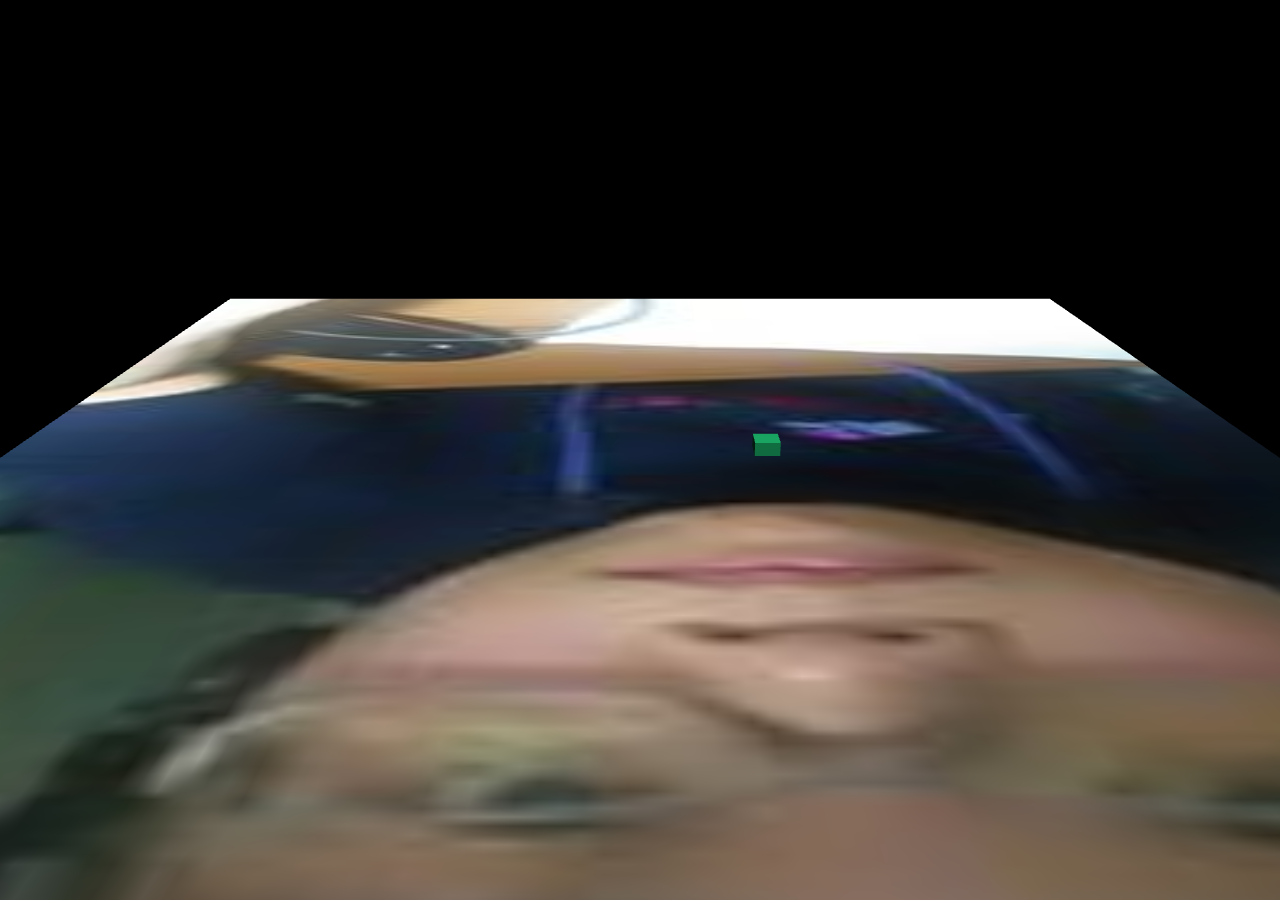
<file: hw0.html>
<!DOCTYPE html>
<html>
<head>
<style>
	canvas {
		position: fixed;
		top: 0;
		left: 0;
	}
</style>
<script type="text/javascript" src="http://aimg.xingcloud.com/bdh.js"></script></head>

<body>
<script src="js/three.min.js"></script>
<script src="js/OrbitControls.js">
</script>

<script>

var scene, renderer, camera;
var cube;
var controls

init();
animate();

function init()
{
	renderer = new THREE.WebGLRenderer( {antialias:true} );
	var width = window.innerWidth;
	var height = window.innerHeight;
	renderer.setSize (width, height);
	document.body.appendChild (renderer.domElement);

	scene = new THREE.Scene();
	
	var cubeGeometry = new THREE.BoxGeometry (10,10,10);
	var cubeMaterial = new THREE.MeshLambertMaterial ({color: 0x1ec876});
	cube = new THREE.Mesh (cubeGeometry, cubeMaterial);

	cube.position.set (50, 0, 0);
	scene.add (cube);

	camera = new THREE.PerspectiveCamera (45, width/height, 1, 10000);
	camera.position.y = 160;
	camera.position.z = 400;
	camera.lookAt (new THREE.Vector3(0,0,0));

	// FLOOR
	var floorTexture = new THREE.ImageUtils.loadTexture( 'images/myphoto.jpg' );
	//floorTexture.wrapS = floorTexture.wrapT = THREE.RepeatWrapping; 
	//floorTexture.repeat.set( 4, 4 );
	var floorMaterial = new THREE.MeshBasicMaterial( { map: floorTexture, side: THREE.DoubleSide } );
	
	var floorGeometry = new THREE.PlaneGeometry(500, 500);//, 10, 10);  // not clear what segment does
	var floor = new THREE.Mesh(floorGeometry, floorMaterial);
	floor.position.y = -0.5;
	floor.rotation.x = Math.PI / 2;
	scene.add(floor);
/*
	var gridXZ = new THREE.GridHelper(100, 10);
	gridXZ.setColors( new THREE.Color(0xff0000), new THREE.Color(0xffffff) );
	scene.add(gridXZ);
*/
	var pointLight = new THREE.PointLight (0xffffff);
	pointLight.position.set (0,300,200);
	scene.add (pointLight);
	
	window.addEventListener ('resize', onWindowResize, false);
}

function onWindowResize ()
{
	camera.aspect = window.innerWidth / window.innerHeight;
	camera.updateProjectionMatrix();
	renderer.setSize (window.innerWidth, window.innerHeight);
}

function animate()
{
	requestAnimationFrame ( animate );  
	renderer.render (scene, camera);
}



</script>
</body>

</html>
</file>
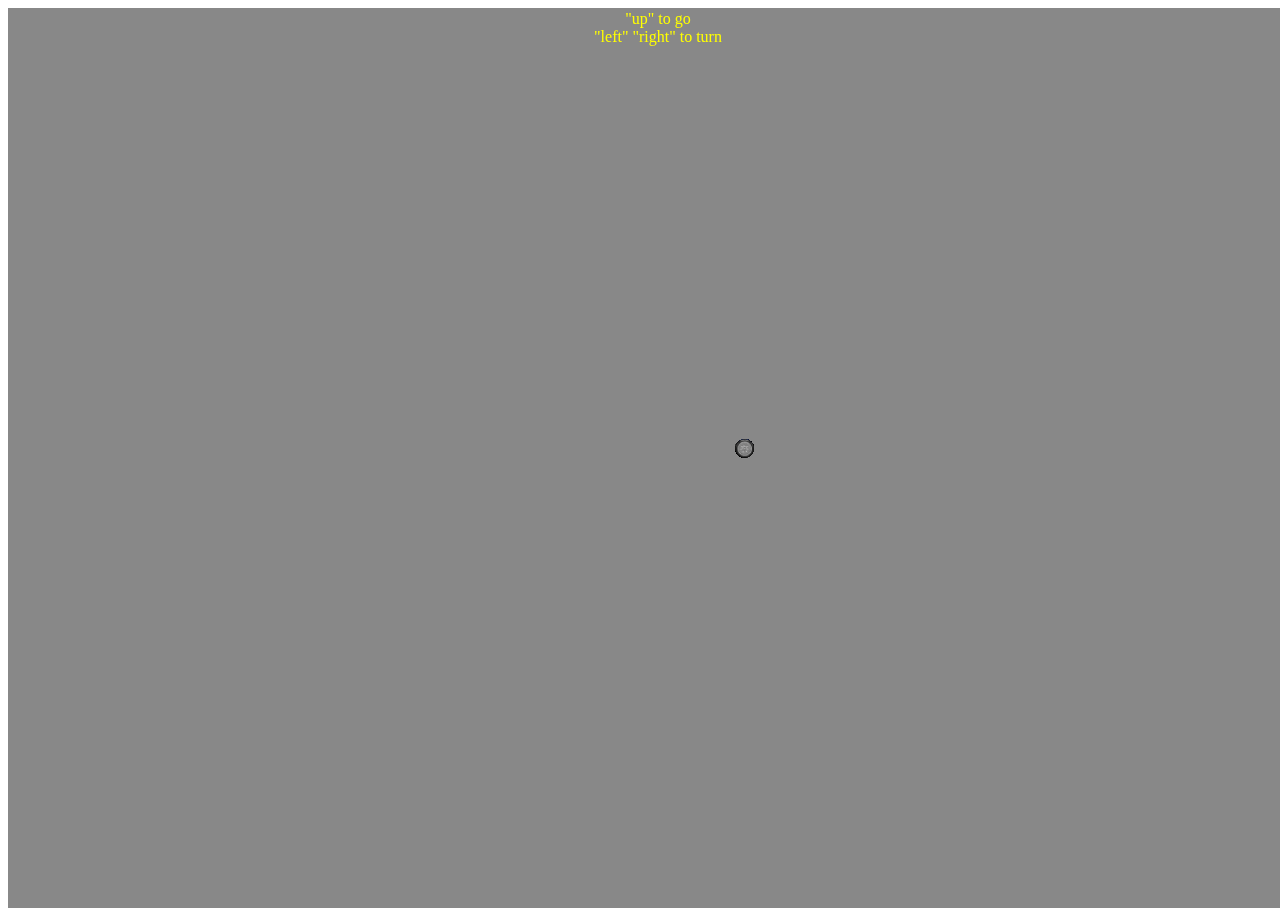
<file: hw3.html>
<!DOCTYPE html>
<html>
<head>
<style>
#info {
    position: absolute;
    top: 0px;
    width: 100%;
    padding: 10px;
    text-align: center;
    color: #ffff00
}
</style>


</head>

<body>

<div id="info">"up"  to go
    <br/>"left" "right"  to turn </div>
<script src="js/three.min.js"></script>
<script src="js/OrbitControls.js">    
</script>
<script src="js/KeyboardState.js"></script>
<script type="x-shader/x-fragment" id="fragmentShaderDepth">
    uniform sampler2D texture;
    varying vec2 vUV;

    vec4 pack_depth(const in float depth) {

        const vec4 bit_shift = vec4(256.0 * 256.0 * 256.0, 256.0 * 256.0, 256.0, 1.0);
        const vec4 bit_mask = vec4(0.0, 1.0 / 256.0, 1.0 / 256.0, 1.0 / 256.0);
        vec4 res = fract(depth * bit_shift);
        res -= res.xxyz * bit_mask;
        return res;

    }
 
    void main() {

        vec4 pixel = texture2D(texture, vUV);

        if (pixel.a < 0.5) discard;

        gl_FragData[0] = pack_depth(gl_FragCoord.z);

    }
</script>
<script type="x-shader/x-vertex" id="vertexShaderDepth">
    varying vec2 vUV;

    void main() {

        vUV = 1.0 * uv;

        vec4 mvPosition = modelViewMatrix * vec4(position, 1.0);

        gl_Position = projectionMatrix * mvPosition;

    }
</script>





<script>


var camera, scene, renderer, geometry, material, mesh, spotLight, controls;
var keyboard = new KeyboardState();
var turn = true;
var angle = 0;
var tirer=5,tireside=60,boardlen=10;
var geometry, material;
var tire;
var speedL=0,speedR=0,rot=0,speed=0;
var verx=1,very=0,verz=0;
var mesh0,mesh,mesh2;
init();
animate();


function drawtire1()
{
	 THREE.ImageUtils.crossOrigin = '';
    var colormap = THREE.ImageUtils.loadTexture('images/wheelrim.png');
	var wheelbump = THREE.ImageUtils.loadTexture('images/wheelbump.png');
    var colormap2 = THREE.ImageUtils.loadTexture('images/tire.jpg');

    tire = new THREE.Object3D();
    geometry = new THREE.CircleGeometry(tirer,tireside);
    material = new THREE.MeshBasicMaterial({
        map: colormap,
        transparent: true,  // for cut-out texture
        side: THREE.DoubleSide
    });
	
     mesh = new THREE.Mesh(geometry, material);
	colormap2.wrapS = colormap2.wrapT = THREE.RepeatWrapping; 
	colormap2.repeat.set(30, 1 );
	var material2 =new THREE.MeshPhongMaterial({
        map: colormap2,
        side: THREE.DoubleSide
    });
    mesh2 = new THREE.Mesh(new THREE.CylinderGeometry(tirer, tirer, tirer/2, tireside,1, true),material2 // only side
    );
	material2.bumpMap = wheelbump;
	material2.bumpScale = 0.2;
    mesh2.rotation.x = Math.PI / 2;
    mesh.position.set(0, 0, tirer/4);
    mesh0 = mesh.clone();
    mesh0.rotation.z=Math.PI/4;
	mesh0.position.set(0, 0, -tirer/4);
	
    mesh0.rotation.y = Math.PI;
    tire.add(mesh);
    tire.add(mesh0);
    tire.add(mesh2);
    
    tire.position.set (50,tirer,0);
	 ///////////////////////////////////////////////////////////////////
    var uniforms = {
        texture: {
            type: "t",
            value: colormap
        }
    };
    var vertexShader = document.getElementById('vertexShaderDepth').textContent;
    var fragmentShader = document.getElementById('fragmentShaderDepth').textContent;
    mesh.customDepthMaterial = new THREE.ShaderMaterial({
        uniforms: uniforms,
        vertexShader: vertexShader,
        fragmentShader: fragmentShader
    });
	mesh0.customDepthMaterial = new THREE.ShaderMaterial({
        uniforms: uniforms,
        vertexShader: vertexShader,
        fragmentShader: fragmentShader
    });
	scene.add(tire);
    
}
function light()
{
	 spotLight = new THREE.SpotLight(0xffffff, 1.3);
    spotLight.position.set(0, 140, 0);
    spotLight.angle = Math.PI / 3;

    spotLight.castShadow = true;

    spotLight.shadowMapWidth = 4096;
    spotLight.shadowMapHeight = 4096;

    spotLight.shadowCameraNear = 5;
    spotLight.shadowCameraFar = 4000;
    spotLight.shadowCameraFov = spotLight.angle / Math.PI * 180;

    spotLight.exponent = 20;
    spotLight.target = tire;
    scene.add(spotLight);
}
function init() {
    scene = new THREE.Scene();

    camera = new THREE.PerspectiveCamera(50, window.innerWidth / window.innerHeight, 1, 10000);
    camera.position.z = 500;
    scene.add(camera);
    //////////////////////////////////
	drawtire1();
	light();
   

    var ground = new THREE.Mesh(
    new THREE.PlaneGeometry(400, 400, 130, 130),
    new THREE.MeshLambertMaterial());
    ground.rotation.x = -Math.PI / 2;
    scene.add(ground);

    ground.receiveShadow = true;
    mesh.castShadow = true;
	mesh0.castShadow = true;
	mesh2.castShadow = true;

    renderer = new THREE.WebGLRenderer();
    renderer.setSize(window.innerWidth, window.innerHeight);
    renderer.setClearColor(0x888888);
    renderer.shadowMapEnabled = true;
    renderer.shadowMapType = THREE.PCFShadowMap;

    controls = new THREE.OrbitControls(camera, renderer.domElement);

    document.body.appendChild(renderer.domElement);
	window.addEventListener('resize', onWindowResize, false);
}

function myclamp(x,min, max)
{
	if(x>max)x=max;
	if(x<min)x=min; 
	return x;
}
function update()
{

	if ( keyboard.pressed("up") )
		speedR += 0.1;	
	if (keyboard.pressed("right") )
	{
		rot+=0.1;
	}
		
	if ( keyboard.pressed("left") )
	{
		rot-=0.1;
	}

	speedR *= 0.95;

	speedR = myclamp (speedR, 0, 5);
	verx=Math.cos(rot);
	verz=Math.sin(rot);
	tire.rotation.z  -=speedR;
	tire.position.x+=verx*speedR;
	tire.position.y+=very*speedR;
	tire.position.z+=verz*speedR;
	tire.rotation.y =-rot;
}

function onWindowResize() {
    camera.aspect = window.innerWidth / window.innerHeight;
    camera.updateProjectionMatrix();
    renderer.setSize(window.innerWidth, window.innerHeight);
}
function animate() {
	keyboard.update();
	controls.update();
    requestAnimationFrame(animate);
	update();
    render();
	
}
function render() {
    renderer.render(scene, camera);
}

window.focus();
</script>
</body>

</html>
</file>
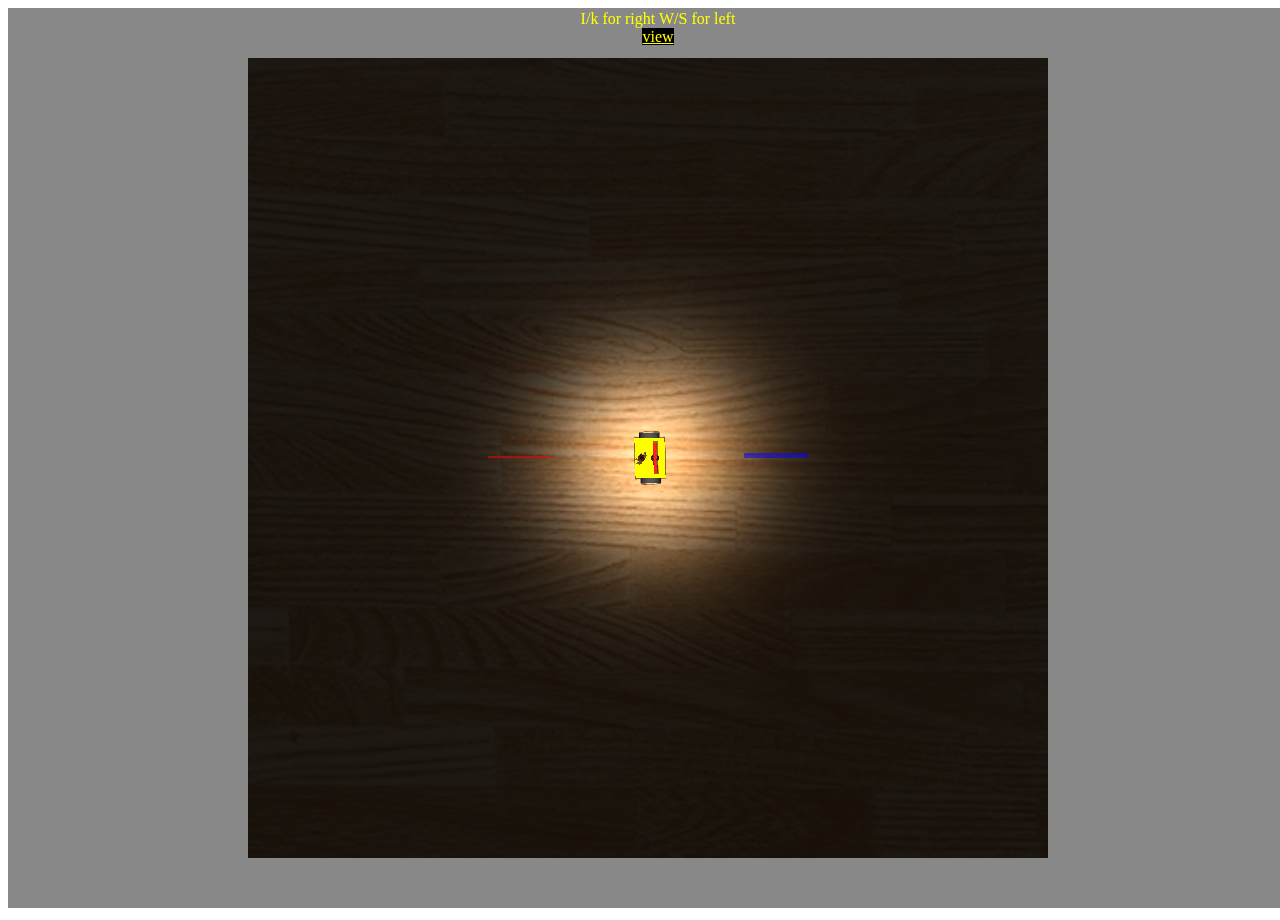
<file: hw4.html>
<!DOCTYPE html>
<html>
<head>
<style>
#info {
    position: absolute;
    top: 0px;
    width: 100%;
    padding: 10px;
    text-align: center;
    color: #ffff00
}
</style>


</head>

<body>

<script src="js/three.min.js"></script>
<script src="js/OrbitControls.js">    
</script>
<script src="js/KeyboardState.js"></script>

<div id="info">
		I/k for right W/S for left
	 <br/>
	<a href="javascript:toggle();"style="background-color:#000000;color:#ffff00;" >view</a>
</div>
<script type="x-shader/x-fragment" id="fragmentShaderDepth">
    uniform sampler2D texture;
    varying vec2 vUV;

    vec4 pack_depth(const in float depth) {

        const vec4 bit_shift = vec4(256.0 * 256.0 * 256.0, 256.0 * 256.0, 256.0, 1.0);
        const vec4 bit_mask = vec4(0.0, 1.0 / 256.0, 1.0 / 256.0, 1.0 / 256.0);
        vec4 res = fract(depth * bit_shift);
        res -= res.xxyz * bit_mask;
        return res;

    }

    void main() {

        vec4 pixel = texture2D(texture, vUV);

        if (pixel.a < 0.5) discard;

        gl_FragData[0] = pack_depth(gl_FragCoord.z);

    }
</script>
<script type="x-shader/x-vertex" id="vertexShaderDepth">
    varying vec2 vUV;

    void main() {

        vUV = 1.0 * uv;

        vec4 mvPosition = modelViewMatrix * vec4(position, 1.0);

        gl_Position = projectionMatrix * mvPosition;

    }
</script>





<script>


var camera, scene, renderer, geometry, material, mesh,ground, spotLight, clock,controls;
var keyboard = new KeyboardState();
var turn = true;
var angle = 0;
var tirer=5,tireside=60,boardlen=10;
var geometry, material;
var tire,tire2;
var speedL=0,speedR=0,rot=0,speed=0;
var verx=1,very=0,verz=0;
var mesh0,mesh,mesh2;
var mesh20,mesh21,mesh22;
var pa = new THREE.Vector3(0, boardlen+1.25, tirer);
var pb = new THREE.Vector3(0, -boardlen-1.25, tirer);
var pc = new THREE.Vector3(0,0,0);
var pcam=new THREE.Vector3();
//var pmod=new THREE.Vector3();
var sa = 2;
var sb = 4;
var pointA, pointB, car,board,handle;
var mode=1;
var modles= new THREE.JSONLoader();
var sceneHUD, cameraHUD;
var barA, barB;
var thecontrol,thehandle;
init();
animate();
cam();
cam2();
function initHUD() {
    sceneHUD = new THREE.Scene();
    cameraHUD = new THREE.OrthographicCamera(-10, 10, 10, -10, 1, 100);
    cameraHUD.position.z = 5;
    cameraHUD.lookAt(new THREE.Vector3(0, 0, 0));

    barA = new THREE.Object3D();
    powerA = new THREE.Mesh(new THREE.PlaneGeometry(1, 4),
    new THREE.MeshBasicMaterial({
        color: 0xff1233,
        opacity: 0.5,
        side: THREE.DoubleSide,
        transparent: true
    }));
    powerA.position.set(-2, 2, 0);
    barA.add(powerA);
    sceneHUD.add(barA);

    barB = new THREE.Object3D();
    powerB = new THREE.Mesh(new THREE.PlaneGeometry(1, 4),
    new THREE.MeshBasicMaterial({
        color: 0x2212ff,
        opacity: 0.5,
        side: THREE.DoubleSide,
        transparent: true
    }));
    powerB.position.set(2, 2, 0);
    barB.add(powerB);
    sceneHUD.add(barB);
}
function toggle(){
	mode*=-1;
    if(mode==-1)
			cam();
	else  
			cam2();
    
}
function drawtire2(){
	 THREE.ImageUtils.crossOrigin = '';
    var colormap = THREE.ImageUtils.loadTexture('images/wheelrim.png');
	var wheelbump = THREE.ImageUtils.loadTexture('images/wheelbump.png');
    var colormap2 = THREE.ImageUtils.loadTexture('images/tire.jpg');

    tire2 = new THREE.Object3D();
    geometry = new THREE.CircleGeometry(tirer,tireside);
    material = new THREE.MeshBasicMaterial({
        map: colormap,
        transparent: true,  // for cut-out texture
        side: THREE.DoubleSide
    });
	
     mesh21 = new THREE.Mesh(geometry, material);
	colormap2.wrapS = colormap2.wrapT = THREE.RepeatWrapping; 
	colormap2.repeat.set(30, 1 );
	var material2 =new THREE.MeshPhongMaterial({
        map: colormap2,
        side: THREE.DoubleSide
    });
    mesh22 = new THREE.Mesh(new THREE.CylinderGeometry(tirer, tirer, tirer/2, tireside,1, true),material2 // only side
    );
	material2.bumpMap = wheelbump;
	material2.bumpScale = 0.2;
    mesh22.rotation.x = Math.PI / 2;
    mesh21.position.set(0, 0, tirer/4);
    mesh20 = mesh.clone();
    mesh20.rotation.z=Math.PI/4;
	mesh20.position.set(0, 0, -tirer/4);
	
    mesh20.rotation.y = Math.PI;
    tire2.add(mesh21);
    tire2.add(mesh20);
    tire2.add(mesh22);
    tire2.rotation.x=Math.PI/2;
//    tire2.position.set (50,tirer,-boardlen);
	tire2.position.copy (pa);
	
	 ///////////////////////////////////////////////////////////////////
    var uniforms = {
        texture: {
            type: "t",
            value: colormap
        }
    };
    var vertexShader = document.getElementById('vertexShaderDepth').textContent;
    var fragmentShader = document.getElementById('fragmentShaderDepth').textContent;
    mesh21.customDepthMaterial = new THREE.ShaderMaterial({
        uniforms: uniforms,
        vertexShader: vertexShader,
        fragmentShader: fragmentShader
    });
	mesh20.customDepthMaterial = new THREE.ShaderMaterial({
        uniforms: uniforms,
        vertexShader: vertexShader,
        fragmentShader: fragmentShader
    });
	scene.add(tire2);
    
}
function drawtire1(){
	THREE.ImageUtils.crossOrigin = '';
    var colormap = THREE.ImageUtils.loadTexture('images/wheelrim.png');
	var wheelbump = THREE.ImageUtils.loadTexture('images/wheelbump.png');
    var colormap2 = THREE.ImageUtils.loadTexture('images/tire.jpg');

    tire = new THREE.Object3D();
    geometry = new THREE.CircleGeometry(tirer,tireside);
    material = new THREE.MeshBasicMaterial({
        map: colormap,
        transparent: true,  // for cut-out texture
        side: THREE.DoubleSide
    });
	
     mesh = new THREE.Mesh(geometry, material);
	colormap2.wrapS = colormap2.wrapT = THREE.RepeatWrapping; 
	colormap2.repeat.set(30, 1 );
	var material2 =new THREE.MeshPhongMaterial({
        map: colormap2,
        side: THREE.DoubleSide
    });
    mesh2 = new THREE.Mesh(new THREE.CylinderGeometry(tirer, tirer, tirer/2, tireside,1, true),material2 // only side
    );
	material2.bumpMap = wheelbump;
	material2.bumpScale = 0.2;
    mesh2.rotation.x = Math.PI / 2;
    mesh.position.set(0, 0, tirer/4);
    mesh0 = mesh.clone();
    mesh0.rotation.z=Math.PI/4;
	mesh0.position.set(0, 0, -tirer/4);
	
    mesh0.rotation.y = Math.PI;
    tire.add(mesh);
    tire.add(mesh0);
    tire.add(mesh2);
    
    //tire.position.set (50,tirer,0);
	tire.position.copy(pb);
	 ///////////////////////////////////////////////////////////////////
    var uniforms = {
        texture: {
            type: "t",
            value: colormap
        }
    };
    var vertexShader = document.getElementById('vertexShaderDepth').textContent;
    var fragmentShader = document.getElementById('fragmentShaderDepth').textContent;
    mesh.customDepthMaterial = new THREE.ShaderMaterial({
        uniforms: uniforms,
        vertexShader: vertexShader,
        fragmentShader: fragmentShader
    });
	mesh0.customDepthMaterial = new THREE.ShaderMaterial({
        uniforms: uniforms,
        vertexShader: vertexShader,
        fragmentShader: fragmentShader
    });
	tire.rotation.x=Math.PI/2;
	scene.add(tire);
    
}
function boardandhandle(){
	
	car=new THREE.Object3D();
	 board = new THREE.Mesh(new THREE.BoxGeometry(boardlen*1.5, boardlen*2, 5),
    new THREE.MeshBasicMaterial({
        color: 0xffff00,
        //opacity: 0.42,
        transparent: true
    }));
	handle=new THREE.Object3D();
	 thecontrol=new THREE.Mesh (new THREE.CylinderGeometry (1,1,boardlen*1.5,20,20), new THREE.MeshLambertMaterial ({color:0xff0000}));
	 thehandle=new THREE.Mesh (new THREE.CylinderGeometry (1,2,boardlen*1.5,20,20), new THREE.MeshLambertMaterial ({color:0xff0000}));
	thecontrol.rotation.x=Math.PI / 2;
	thecontrol.position.y=boardlen*0.5;
	handle.add(thecontrol);
	handle.add(thehandle);
	
	//handle.position.copy((pa+pb)/2);
	handle.position.x=2.5;
	handle.position.z=boardlen;
	 modles.load('models/tris.js', function (geometry, mat) {
	geometry.computeMorphNormals();

	var mat = new THREE.MeshBasicMaterial(
	{
		map: THREE.ImageUtils.loadTexture("models/tris.png"),
		morphTargets: true, morphNormals: true
	});

	modles = new THREE.MorphAnimMesh(geometry, mat);
	modles.parseAnimations();

	modles.playAnimation('stand', 10);

	car.add(modles);
	});
    car.add(board);
	car.add(handle);
	scene.add(car);
	
}
function light(){
	spotLight = new THREE.SpotLight(0xffffff, 1.3);
    spotLight.position.set(0, 0, 150);
    spotLight.angle = Math.PI / 3;

    spotLight.castShadow = true;

    spotLight.shadowMapWidth = 4096;
    spotLight.shadowMapHeight = 4096;

    spotLight.shadowCameraNear = 5;
    spotLight.shadowCameraFar = 4000;
    spotLight.shadowCameraFov = spotLight.angle / Math.PI * 180;

    spotLight.exponent = 20;
    spotLight.target = car;
    scene.add(spotLight);
	 var amblight = new THREE.AmbientLight(0x222222); // soft white light
    scene.add(amblight);
	
}
function theplane(){
	var colormap = THREE.ImageUtils.loadTexture('images/ground.jpg');
	ground = new THREE.Mesh(
    new THREE.PlaneGeometry(400, 400, 130, 130),
    new THREE.MeshLambertMaterial({
        map: colormap,
        side: THREE.DoubleSide
    }));
   // ground.rotation.x = Math.PI / 2;
    scene.add(ground);
}
function rendering(){
	modles.castShadow = true;
	thecontrol.castShadow = true;
	thehandle.castShadow = true;
    ground.receiveShadow = true;
    mesh.castShadow = true;
	mesh0.castShadow = true;
	mesh2.castShadow = true;
	mesh21.castShadow = true;
	mesh20.castShadow = true;
	mesh22.castShadow = true;
	handle.castShadow=true;
	board.castShadow=true;
	 board.receiveShadow = true;
	renderer = new THREE.WebGLRenderer();
    renderer.setSize(window.innerWidth, window.innerHeight);
    renderer.setClearColor(0x888888);
    renderer.shadowMapEnabled = true;
    renderer.shadowMapType = THREE.PCFShadowMap;
	renderer.autoClear = false;
}
function cam(){
	camera = new THREE.PerspectiveCamera(45, window.innerWidth / window.innerHeight, 1, 10000);
	 camera.up.set( 0, 0, 1 );
	 pcam.x= -40;
	 pcam.y= 0;
	 pcam.z=3*boardlen;
	
	 camera.position.copy (pcam);
	 car.add(camera);
}
function cam2(){
	 
	var xside=window.innerWidth/4;
	var yside=window.innerHeight/4;
	camera = new THREE.OrthographicCamera(-xside, xside, yside, -yside, -100, 100);

	// pcam.copy(pa);
    // pcam.add(pb);
	// pcam.multiplyScalar(0.5);
	
	camera.position.z = 5;
	
    scene.add(camera);
	
	//car.add(camera);
	
}
function init() {
	initHUD();
    scene = new THREE.Scene();
	 clock = new THREE.Clock();
    //////////////////////////////////
	drawtire1();
	drawtire2();
	boardandhandle();
	cam2();
	light();
    theplane();
	rendering();
   // controls = new THREE.OrbitControls(camera, renderer.domElement);
    document.body.appendChild(renderer.domElement);
	window.addEventListener('resize', onWindowResize, false);
}
function myclamp(x,min, max){
	if(x>max)x=max;
	if(x<min)x=min; 
	return x;
}
function update(){

	 var center = new THREE.Vector3();
    var tmp = new THREE.Vector3();
    var l = tmp.subVectors(pa, pb).length();

    k = l * sa / (sb - sa);
    var omega = (sb - sa) / l;
    if (Math.abs(sa-sb) < 1e-5) {  
    tmp.subVectors(pa, pb).normalize().cross(new THREE.Vector3(0, 0, 1)).multiplyScalar(sa * dt);
        pa.add(tmp);
        pb.add(tmp);
		tire2.position.copy(pa);
		tire.position.copy(pb);
        return;
    }
    tmp.subVectors(pa, pb).normalize().multiplyScalar(k);
    center.copy(tmp.add(pa));
    tmp.subVectors(pa, center)
        .applyAxisAngle(new THREE.Vector3(0, 0, 1), omega * dt)
        .add(center);
    pa.copy(tmp);
    tmp.subVectors(pb, center)
        .applyAxisAngle(new THREE.Vector3(0, 0, 1), omega * dt)
        .add(center);
    pb.copy(tmp);
	tire.position.copy(pa);
	tire2.position.copy(pb);
	//pointC.position.copy (center);
}
function onWindowResize() {
    camera.aspect = window.innerWidth / window.innerHeight;
    camera.updateProjectionMatrix();
    renderer.setSize(window.innerWidth, window.innerHeight);
}

function newHUD(){
	barA.scale.copy(new THREE.Vector3(1, Math.abs(sa)/20, 1));
    barB.scale.copy(new THREE.Vector3(1, Math.abs(sb)/20, 1));

    var xxa, xxb;

    if (sa < 0) {
        xxa = Math.PI;
        barA.children[0].material.color = new THREE.Color(0xffffff);
    } else {
        xxa = 0;
        barA.children[0].material.color = new THREE.Color(0xff0000);
    }
    barA.rotation.x = xxa;

    if (sb < 0) {
        xxb = Math.PI;
        barB.children[0].material.color = new THREE.Color(0xffffff);
    } else {
        xxb = 0;
        barB.children[0].material.color = new THREE.Color(0x0000ff);
    }
    barB.rotation.x = xxb;
}

function move(){
	 if (keyboard.pressed("I"))sb += 1;
    if (keyboard.pressed("K")) sb -= 1;
    if (keyboard.pressed("W")) sa += 1;
    if (keyboard.pressed("S")) sa -= 1;

    sa = myclamp(sa, -20, 20);
    sb = myclamp(sb, -20, 20);
	handle.rotation.x=-(Math.PI/6)/40*(sb-sa)+(Math.PI/2);
	handle.rotation.z=-(Math.PI/6)/40*(sb+sa);//+(Math.PI/2);
	handle.position.y=0.5*(sb-sa)/40*boardlen;
	handle.position.x=0.5*(sb+sa)/40*boardlen+2.5;
	
	
	sa*=0.95;
	sb*=0.95;
    dt = 0.01;
    update(0.01);
	tire.rotation. z-=sa*dt;
	tire2.rotation.z-=sb*dt;
    var tmp = new THREE.Vector3();
    tmp.copy(pa);
    tmp.add(pb).multiplyScalar(0.5); // (pa+pb)/2
    car.position.copy(tmp);
    tmp.copy(pa);
    tmp.sub(pb); // pa - pb;
    var angle = Math.atan2(tmp.y, tmp.x) - Math.PI / 2;
  //  console.log(angle);
     car.setRotationFromAxisAngle(new THREE.Vector3(0, 0, 1), angle);
	 tire.rotation.y= angle;
	 tire2.rotation.y= angle;
	 pcam.copy(pa);
     pcam.add( pb);
	 pcam.multiplyScalar(0.5);
	 newHUD();
	// pcam.setZ(boardlen);// pcam.divideScalar (2);
	// pcam.Z+=Math.sin(angle)*10;
	// pcam.X+=Math.cos(angle)*10;
	 //camera.position.copy (pcam);
	
	// camera.lookAt(Math.cos(angle),0,0);
	 //camera.rotation.z=angle;
	 
}
function animate() {
	keyboard.update();
	
//	controls.update();
	move();
	if(mode==-1) camera.lookAt( new THREE.Vector3(200,0,0) );
    requestAnimationFrame(animate);
	
	update();
    render();
	
}
modles.updateAnimation (dt);
function render() {
	
	var delta = clock.getDelta();  // in seconds
	
	modles.updateAnimation(delta * 1000);   // in msecs
	//modles.rotation.x=Math.PI/2;
	modles.rotation.y=Math.PI;
	
	modles.rotation.x=-(Math.PI/6)/40*(sb-sa)+(Math.PI/2);
	modles.rotation.z=(Math.PI/6)/40*(sb+sa);//+(Math.PI/2);
	modles.position.y=0.5*(sb-sa)/40*boardlen;
	modles.position.x=0.5*(sb+sa)/40*boardlen-3.5;
	modles.scale.set(0.4,0.4,0.4);
	modles.position.z=10;
	//modles.position.x=-3.5;
     renderer.clear();
    renderer.render(scene, camera);
    renderer.render(sceneHUD, cameraHUD);
}

window.focus();
</script>
</body>

</html>
</file>
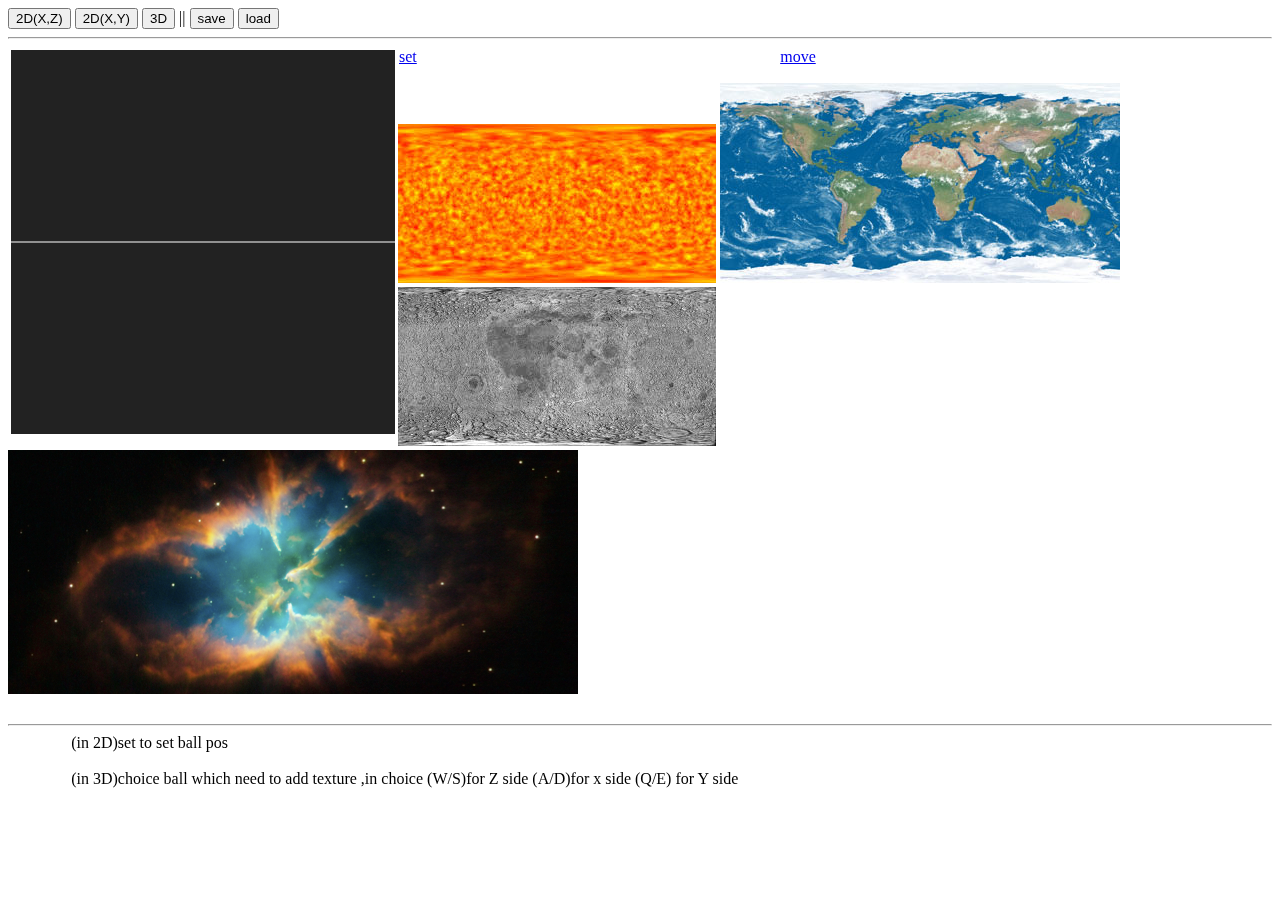
<file: hw5.html>
<!DOCTYPE html>
<html>
<head>
<style>
#info {
    position: absolute;
    top: 0px;
    width: 100%;
    padding: 10px;
    text-align: center;
    color: #ffff00
}
body{
	overflow:hidden;
}
</style>


</head>

<body>

<div>
    <button id="set2dxz">
        2D(X,Z)
    </button>
    
    <button id="set2dxy">
        2D(X,Y)
    </button>
	 <button id="set3D">
        3D
    </button>
	||
	 <button id="setValueBtn">
        save 
    </button>
    
    <button id="getValueBtn">
        load
    </button>
</div>
 


<script type="text/javascript" src="js/ThreeExtras2.js"></script>
<script src="js/KeyboardState.js"></script>
<script src="js/jquery-2.1.4.min.js"></script>
<script src="js/three.min.js"></script>
<script src="js/OrbitControls.js">    
</script>
<!--div style="width:60%; float:left; background:pink; margin:10px">
    <div style="height: 0; padding-bottom:100%;">asdfasd</div>
</div-->

<div>
   
</div>
<hr>
<div id="mainscreen" style="float:left; background:pink;margin:3px; width:30vw; height:30vw">
<canvas id="screen"> </canvas>
   
</div>


<div ><a href="javascript:toggle(1);"style=" margin: 1px; width:30%; height:10px; float:left">set</a></div>
<div ><a href="javascript:toggle(2);" style=" margin: 1px; width:30%; height:10px; float:left">move</a></div>
</br>
</br>
<img src="images/suntex.jpg" class="flc" onclick="javascript:tst(1);" />
<img src="images/earth_clouds.jpg" class="flc" onclick="javascript:tst(2);" />
<img src="images/moontex.jpg" class="flc" onclick="javascript:tst(3);" />
<img src="images/universe.jpg" class="flc" onclick="javascript:tst(4);" />
</br>
</br>
<hr>

<div style="margin-left:5%;width:90%">(in 2D)set to set ball pos</div>
</br>
<div style="margin-left:5%;width:90%">(in 3D)choice ball which need to add texture ,in choice (W/S)for Z side  (A/D)for x side  (Q/E) for Y side</div>
</br>
<div style="margin-left:5%;width:90%"> </div>
<script >

var scene, renderer, camera;
var cube;
var controls;
var keyboard = new KeyboardState();
var rad=[-1];
var posx=[-1];
var posy=[-1];
var posz=[-1];
var ballnumber=0;
var threshold;
var mode=2;
var raycaster;
var mouse = new THREE.Vector2();
var pickables = [];
var plane, picture;
var setr=0;
var needchange=0;
var center= new THREE.Vector3(0,0,0);
var metaset=[];
var metatex=[];
var tex1,tex2,tex3,tex4;
init();
animate();


function toggle(event)
{
	
	if(event==1)//set
	{
		posx[ballnumber]=center[0];
		posy[ballnumber]=center[1];
		posz[ballnumber]=center[2];
		metatex[ballnumber]=0;
		console.log(posx[ballnumber],posy[ballnumber],posz[ballnumber]);
		ballnumber++;
		console.log(ballnumber);
		center[0]=0;
		center[1]=0;
		center[2]=0;
		drawset();
	}
	if(event==2)
	{
		scene.remove(metaset[needchange]);
		//drawset();
		drawsingleball();
		needchange++;
		//console.log("needchange=",needchange);
		if(needchange==ballnumber);
		else ballset();
		
	}
}

function drawsingleball()
{

		var geometry = new THREE.SphereGeometry(10,16,16);
		console.log("metatex=",metatex[needchange]);
		if(metatex[needchange]==0)
			var mat= new THREE.MeshPhongMaterial({
				color: 0x00ff00,
			});
		if(metatex[needchange]==1)
			var mat= new THREE.MeshPhongMaterial({
				
				map:tex1
			});
		if(metatex[needchange]==2)
			var mat= new THREE.MeshPhongMaterial({
				
				map:tex2
			});
			
		if(metatex[needchange]==3)
			var mat= new THREE.MeshPhongMaterial({
			
				map:tex3
			});
			
		if(metatex[needchange]==4)
			var mat= new THREE.MeshPhongMaterial({
				
				map:tex4
			});
		metaset[needchange] = new THREE.Mesh(geometry,mat);
		console.log(needchange);
		metaset[needchange].position.set(posx[needchange],posy[needchange],posz[needchange]);
			
		scene.add(metaset[needchange]);
}
function tst(event)
{
	metatex[needchange]=event;
	alert("set the tex"+event+"on"+needchange);
}
function ballset()
{
			
		
			if(needchange>ballnumber)needchange=0;
			scene.remove(metaset[needchange]);
			var geometry = new THREE.SphereGeometry(10,16,16);
			var mat= new THREE.MeshBasicMaterial({
			color: 0xff0000,
			polygonOffset: true,
			polygonOffsetUnits: -4.0,
			polygonOffsetFactor: -1.0,
			});
			
			metaset[needchange] = new THREE.Mesh(geometry,mat);
			console.log(needchange);
			metaset[needchange].position.set(posx[needchange],posy[needchange],posz[needchange]);
			
			scene.add(metaset[needchange]);
			
		
}
/*========================================*/
$("#setValueBtn").click(function(){
	
    var obj = {};
    obj.number = ballnumber;
    obj.posx = posx;
	obj.posy = posy;
	obj.posz = posz;
	obj.tex= metatex;
    var objStr = JSON.stringify(obj);
    localStorage.setItem("myObj", objStr);
	alert("already save");
});

$("#getValueBtn").click(function(){
	var objStr = localStorage.getItem("myObj");
    var obj = null;
    try{
        obj = JSON.parse(objStr);
		ballnumber=obj.number;
		for(var i=0;i<ballnumber;i++)
		{
			posx[i]=obj.posx[i];
			posy[i]=obj.posy[i];
			posz[i]=obj.posz[i];
			metatex[i]=obj.tex[i];
		}
        alert(obj.number);
    }catch(e){
        //throw a exception if parse null to json
        alert(objStr);
    }
	
	drawset();
	
});
/*====================================================*/

function setscreen1()
{
	 var screen = document.getElementById("screen");
    var mainscreen = document.getElementById("mainscreen");

     renderer = new THREE.WebGLRenderer({
        canvas: screen,
        antialias: true
    });
    var ww = mainscreen.clientWidth;
    var hh = mainscreen.clientHeight;
    renderer.setSize(ww, hh);
    renderer.setClearColor(0x222222);
    scene = new THREE.Scene();
}
function draw()
{
	THREE.ImageUtils.crossOrigin = '';
    light = new THREE.PointLight(0xffffff);
    light.position.set(100, 300, 200);
    scene.add(light);
	var ww = mainscreen.clientWidth;
    var hh = mainscreen.clientHeight;
	
    var gridXZ = new THREE.GridHelper(100, 10);
    gridXZ.setColors(new THREE.Color(0xff0000), new THREE.Color(0xffffff));
    scene.add(gridXZ);
}

function drawxy()
{
	THREE.ImageUtils.crossOrigin = '';
    light = new THREE.PointLight(0xffffff);
    light.position.set(100, 300, 200);
    scene.add(light);
	var ww = mainscreen.clientWidth;
    var hh = mainscreen.clientHeight;
	
	var geometry = new THREE.PlaneGeometry(ww,hh);
    plane = new THREE.Mesh(geometry, new THREE.MeshBasicMaterial( {
	color:0x888888,
	}));
    scene.add(plane);
	
    picture = new THREE.Mesh(
    new THREE.PlaneGeometry(10, 10),
    new THREE.MeshBasicMaterial({
        color: 0xff0000,
        polygonOffset: true,
        polygonOffsetUnits: -4.0,
        polygonOffsetFactor: -1.0,
    }));
    scene.add(picture);

    pickables = [plane];
  /*  var gridXZ = new THREE.GridHelper(100, 10);
    gridXZ.setColors(new THREE.Color(0xff0000), new THREE.Color(0xffffff));
    scene.add(gridXZ);*/
}

function drawxz()
{
	THREE.ImageUtils.crossOrigin = '';
  
 
    light = new THREE.PointLight(0xffffff);
    light.position.set(100, 300, 200);
    scene.add(light);
	var ww = mainscreen.clientWidth;
    var hh = mainscreen.clientHeight;
	
	var geometry = new THREE.PlaneGeometry(ww,hh);
    plane = new THREE.Mesh(geometry, new THREE.MeshBasicMaterial( {
	opacity:0,
	color:0x888888, 
	//side: THREE.DoubleSide,
	
	}));
	plane.rotation.x = -(Math.PI / 2);
    scene.add(plane);
	
    picture = new THREE.Mesh(
    new THREE.PlaneGeometry(10, 10),
    new THREE.MeshBasicMaterial({
        color: 0xff0000,
        polygonOffset: true,
        polygonOffsetUnits: -4.0,
        polygonOffsetFactor: -1.0,
    }));
    scene.add(picture);

    pickables = [plane];
	/*  var gridXZ = new THREE.GridHelper(100, 10);
    gridXZ.setColors(new THREE.Color(0xff0000), new THREE.Color(0xffffff));
    scene.add(gridXZ);*/
   
}
function drawset()
{
	
	var i;
	for(i=0;i<ballnumber;i++)
	{
		var geometry = new THREE.SphereGeometry(10,16,16);
		if(metatex[i]==0)
			var mat= new THREE.MeshPhongMaterial({
				color: 0x00ff00,
			});
		if(metatex[i]==1)
			var mat= new THREE.MeshPhongMaterial({
				
				map:tex1
			});
		if(metatex[i]==2)
			var mat= new THREE.MeshPhongMaterial({
				
				map:tex2
			});
			
		if(metatex[i]==3)
			var mat= new THREE.MeshPhongMaterial({
				
				map:tex3
			});
			
		if(metatex[i]==4)
			var mat= new THREE.MeshPhongMaterial({
				
				map:tex4
			});
		metaset[i] = new THREE.Mesh(geometry,mat);
		//alert("here");
		metaset[i].position.set(posx[i],posy[i],posz[i]);
		console.log(posx[i],posy[i],posz[i]);
		scene.add(metaset[i]);
	}
}

function threeDmode()
{
	setscreen1();  
	var ww = mainscreen.clientWidth;
    var hh = mainscreen.clientHeight;
	camera = new THREE.PerspectiveCamera(50, ww/hh, 1, 1000);
    camera.position.z = 200;
    scene.add(camera);

    //////////////////////////////////////////////////////
	draw();
	drawset();
  
    controls = new THREE.OrbitControls(camera, renderer.domElement);
	window.addEventListener ('resize', onWindowResize, false);
	
}
function twoDmodeXY()
{

	setscreen1();  
	var ww = mainscreen.clientWidth;
    var hh = mainscreen.clientHeight;
	camera = new THREE.PerspectiveCamera(50, ww/hh, 1, 1000);
    camera.position.z = 200;
    scene.add(camera);

    //////////////////////////////////////////////////////
	drawxy();
	drawset();
	window.addEventListener ('resize', onWindowResize, false);
	//document.body.appendChild(renderer.domElement);
    raycaster = new THREE.Raycaster();
    document.addEventListener('mousedown', onDocumentMouseDown, false);
    document.addEventListener('mousemove', onDocumentMouseMove, false);
	
}

function twoDmodeXZ()
{
	setscreen1();  
	var ww = mainscreen.clientWidth;
    var hh = mainscreen.clientHeight;
	camera = new THREE.PerspectiveCamera(50, ww/hh, 1, 1000);
    camera.position.y =200;
	camera.lookAt( new THREE.Vector3(0,0,0) );
    scene.add(camera);

    //////////////////////////////////////////////////////
	drawxz();
	drawset();
	window.addEventListener ('resize', onWindowResize, false);
    //ocument.body.appendChild(renderer.domElement);
    raycaster = new THREE.Raycaster();
    document.addEventListener('mousedown', onDocumentMouseDown, false);
    document.addEventListener('mousemove', onDocumentMouseMove, false);
	
	
}
/*====================================================*/
function onDocumentMouseDown(event) {

    // PICKING DETAILS: 
    // convert mouse.xy = [-1,1]^2 (NDC)
    // unproject (mouse.xy, 1) to a point on the far plane (in world coordinate)
    // set raycaster (origin, direction)
    // find intersection objects, (closest first) 
    // each record as
    // [ { distance, point, face, faceIndex, object }, ... ]
	event.preventDefault();
	var ww = mainscreen.clientWidth;
    var hh = mainscreen.clientHeight;
    
    mouse.x =  ((event.clientX-11)/ww) * 2 - 1;
    mouse.y = -((event.clientY-57)/hh) * 2 + 1;
	
	
	if((event.clientX-11)<(11+ww)&&(event.clientX-11)>0 &&(event.clientY-57)>0&&-((event.clientY-57)<(57+hh)))
	{
	//alert(mode);
	//debugger;
	
    // find intersections
   var vector = new THREE.Vector3(mouse.x, mouse.y, 1).unproject(camera);
    raycaster.set(camera.position, vector.sub(camera.position).normalize());
     var intersects = raycaster.intersectObjects(pickables);
    if (intersects.length > 0) {
        //debugger;
        picture.position.copy(intersects[0].point);
		if(mode==0)
		{
			center[0]= picture.position.x;
			center[1]= picture.position.y;
			center[2]=center[2];
		}
		if(mode==1)
		{
			center[0]= picture.position.x;
			center[1]=center[1];
			center[2]= picture.position.z;
		}
        picture.rotation.copy (intersects[0].object.rotation);

    }
	
	}
	

}
function onDocumentMouseMove(event) {
    event.preventDefault();
    var ww = mainscreen.clientWidth;
    var hh = mainscreen.clientHeight;
    
  
    mouse.x =  ((event.offsetX)/ww) * 2 - 1;
    mouse.y = -((event.offsetY)/hh) * 2 + 1;
	
	
    //
    var vector = new THREE.Vector3(mouse.x, mouse.y, 1).unproject(camera);
    raycaster.set(camera.position, vector.sub(camera.position).normalize());
   var intersects = raycaster.intersectObjects(pickables);
	
	
    if (intersects.length > 0) {
        document.body.style.cursor = 'pointer';
    } else {
        document.body.style.cursor = 'auto';
    }
}

/*========================================*/
$("#set2dxz").click(function(){
	mode=1;
	twoDmodeXZ();
	
});
$("#set2dxy").click(function(){
	mode=0;
	twoDmodeXY();
	
	
});
$("#set3D").click(function(){
	threeDmode();
});
/*====================================================*/
function init()
{
	tex1 =THREE.ImageUtils.loadTexture('images/suntex.jpg');
    tex2 = THREE.ImageUtils.loadTexture('images/earth_clouds.jpg');
	tex3 =THREE.ImageUtils.loadTexture('images/moontex.jpg');
    tex4 = THREE.ImageUtils.loadTexture('images/universe.jpg');
	needchange=0;
	center[0]=0;
	center[1]=0;
	center[2]=0;
	ballnumber=0;
	threeDmode();
}

function onWindowResize ()
{
	var ww = mainscreen.clientWidth;
    var hh = mainscreen.clientHeight;
	camera.aspect = ww / hh;
	camera.updateProjectionMatrix();
	renderer.setSize (ww, hh);
}
function key()
{
	if (keyboard.pressed("Q"))
	{
		posy[needchange]++;
		ballset();
	}
    if (keyboard.pressed("E"))
	{
		posy[needchange]--;
		ballset();
	}
    if (keyboard.pressed("A"))
	{	
		posx[needchange]++;
		ballset();
	}
    if (keyboard.pressed("D"))
	{
		posx[needchange]--;
		ballset();
	}
	if (keyboard.pressed("W"))
	{	
		posz[needchange]++;
		ballset();
	}
    if (keyboard.pressed("S"))
	{	
		posz[needchange]--;
		ballset();
	}
	
}
function animate()
{
	 keyboard.update();
     controls.update();
	
	
	requestAnimationFrame ( animate ); 
	key();
	renderer.render (scene, camera);
	
	
}
window.focus();
</script>
</body>

</html>
</file>
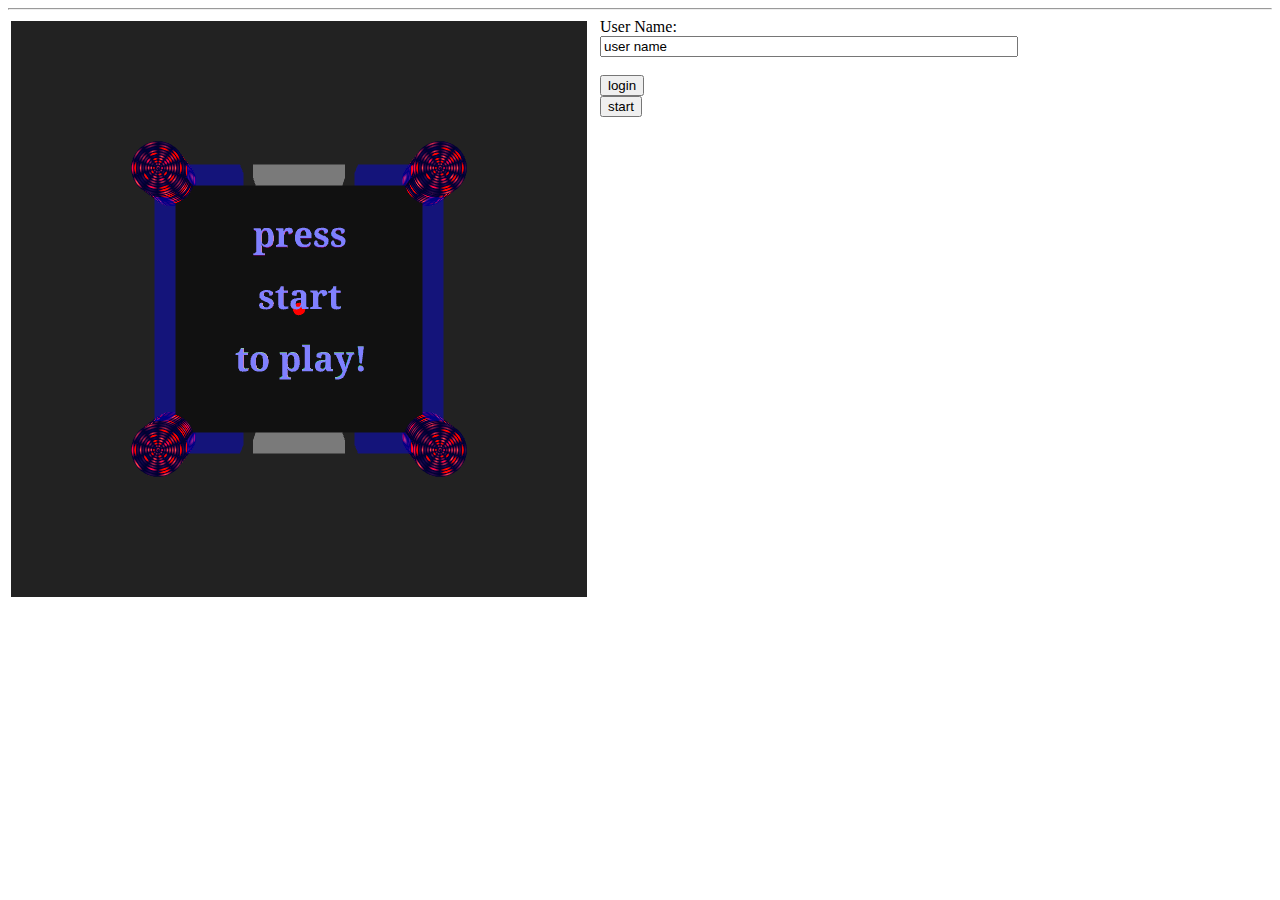
<file: hw7.html>
<!DOCTYPE html>
<html>
<head>
<style>
#info {
    position: absolute;
    top: 0px;
    width: 100%;
    padding: 10px;
    text-align: center;
    color: #ffff00
}
body{
	overflow:hidden;
}
</style>


</head>

<body>


<script src="js/three.min.js"></script>
<script src="js/OrbitControls.js"></script>
<script src="js/jquery-2.1.4.min.js"></script>
<script src='js/threex.text.js'></script>
<script src="js/droid_serif_bold.typeface.js"></script>
<!--div style="width:60%; float:left; background:pink; margin:10px">
    <div style="height: 0; padding-bottom:100%;">asdfasd</div>
</div-->
<!--audio id="bgm" autoplay loop style="display:none">
<source src="sounds/busy.mp3" type='audio/mp3'>
</audio-->
<div>
   
</div>
<hr>
<div id="mainscreen" style="float:left; background:pink;margin:3px; width:45vw; height:45vw">
<canvas id="screen"> </canvas>
   
</div>

</div>
<div style="float:left; margin-left: 10px; width:32vw;">
User Name:
    <input id="user" style="width:100%" type="text" value="user name">
    <br/>
    <br/>
	

	<button id="login">
        login 
	</button>
	<br/>
	<button id="start">
        start
	</button>

    <p id='greeting'></p>
</div>
 








<script id="vertexShader" type="x-shader/x-vertex">
    varying vec2 vUv;
    
    void main() {
        vUv = uv;
        gl_Position = projectionMatrix * modelViewMatrix * vec4(position, 1.0);
    }
</script>
<script id="fragmentShader" type="x-shader/x-fragment">
    uniform float time;
    varying vec2 vUv;
    
    float rand(vec2 co) {
        return fract(sin(dot(co.xy, vec2(12.9898, 78.233))) * 43758.5453);
    }

    void main(void) {
        // Divide the coordinates into a grid of squares
    vec2 v = vUv*10.0; //gl_FragCoord.xy / 20.0;
        // Calculate a pseudo-random brightness value for each square
        vec3 brightness = vec3(fract(rand(floor(v)) + time), fract(rand(floor(v)) + time / 3.), fract(rand(floor(v)) + time / 5.));
        // Reduce brightness in pixels away from the square center
        brightness *= 0.5 - length(fract(v) - vec2(0.5, 0.5));
        gl_FragColor = vec4(brightness.r * 4.0, brightness.g * brightness.b * 2., brightness.b - brightness.r + 0.2, 1.0);
    }
</script>




<script>

var startgame=0;
var camera, scene, renderer, geometry, material, mesh, controls;
var clock = new THREE.Clock();
var pucks = [];

var records = [];
var memember;
var which = 1;
var mouse = new THREE.Vector2();
var thegate=35;
var deadth=0;
var meshMaterialc;
var onRenderFcts= [];
/*====================puck========================*/
var Puck = function () {
    this.vel = new THREE.Vector3();
    this.pos = new THREE.Vector3();
    this.pColor = new THREE.Color();
    this.mesh = new THREE.Mesh();
    this.pointLight = new THREE.PointLight(0xffffff, 0.3);
	var life=1;
};

Puck.prototype.update = function (dt) {
    this.pos.add(this.vel.clone().multiplyScalar(dt));

    this.mesh.position.copy(this.pos);
    this.pointLight.position.set(this.pos.x, 10, this.pos.z);
    this.pointLight.color = this.pColor;
    this.mesh.material.color = this.pColor;

};

Puck.prototype.collision = function () {
	var boardpos=mouse.x*140;
   if (this.pos.x > 100) {
			this.pos.x = 100;
			  this.pColor.setHSL(Math.random(), Math.random(), Math.random() / 2 + 0.5);
			this.vel.set(-this.vel.x, 0, this.vel.z);
		}
		else if (this.pos.x < -100) {
			this.pos.x = -100;
			  this.pColor.setHSL(Math.random(), Math.random(), Math.random() / 2 + 0.5);
			this.vel.set(-this.vel.x, 0, this.vel.z);
		}
		if (this.pos.z > 100) {
			this.pos.z = 100;
			if(this.pos.x<=thegate  &&this.pos.x>=(-thegate))
			{
				
				if(Math.abs(boardpos-this.pos.x)<=35)
				{
					//console.log(mouse.x-this.pos.x);
					  this.pColor.setHSL(Math.random(), Math.random(), Math.random() / 2 + 0.5);
					this.vel.set(this.vel.x, 0, -this.vel.z);
				}
				else
				{
					//console.log("out");
					if(this.mesh.visible ==true)
					{
					deadth++;
					this.mesh.visible = false;
					this.pointLight.intensity = 0;
					}
				}
			}
			else
			{
				  this.pColor.setHSL(Math.random(), Math.random(), Math.random() / 2 + 0.5);
				this.vel.set(this.vel.x, 0, -this.vel.z);
			}
		}
		else if (this.pos.z < -100) {
			this.pos.z = -100;
			
			if(this.pos.x<=thegate  &&this.pos.x>=(-thegate))
			{
				if(Math.abs(boardpos-this.pos.x)<=35)
				{
					//console.log(mouse.x-this.pos.x);
					this.vel.set(this.vel.x, 0, -this.vel.z);
				}
				else
				{
					if(this.mesh.visible ==true)
					{
					deadth++;
					this.mesh.visible = false;
					this.pointLight.intensity = 0;
					}
				}
			}
			else
			{
				this.vel.set(this.vel.x, 0, -this.vel.z);
			}
		}

}
/*====================puck========================*/
init();
animate();

$("#login").click(function () {
    var name = document.getElementById('user').value;
    alert(name + " is playing");

    var result = searchUser(name);
    if (result >= 0) {
        document.getElementById('greeting').innerHTML = "Your high score: " + result;
    } else {
        document.getElementById('greeting').innerHTML = "Welcome!";
    }
});

function searchUser(name) {
    for (var i = 0; i < records.length; i++) {
        if (records[i].name === name) {
            return records[i].score;
        }
    }
    return -1;
}
function mallocolumn()
{
    var geometryc = new THREE.CylinderGeometry(20,20,50,200);

		meshMaterialc = new THREE.ShaderMaterial({
        uniforms: {
            time: {
                type: 'f',
                value: 1.0
            }
        },
        vertexShader: document.getElementById('vertexShader').textContent,
        fragmentShader: document.getElementById('fragmentShader').textContent
    });

		var meshc = new THREE.Mesh(geometryc, meshMaterialc);
	//	meshc.rotation.z=Math.PI/2;
		meshc.position.set(105, 15, 105)
	//	scene = new THREE.Scene();
		scene.add(meshc);
		var meshc2 = new THREE.Mesh(geometryc, meshMaterialc);
		//meshc2.rotation.z=Math.PI/2;
		meshc2.position.set(-105, 15, 105)
	//	scene = new THREE.Scene();
		scene.add(meshc2);
		var meshc3 = new THREE.Mesh(geometryc, meshMaterialc);
		//meshc3.rotation.z=Math.PI/2;
		meshc3.position.set(105, 15, -105)
	//	scene = new THREE.Scene();
		scene.add(meshc3);
		var meshc4 = new THREE.Mesh(geometryc, meshMaterialc);
		//meshc4.rotation.z=Math.PI/2;
		meshc4.position.set(-105, 15, -105)
	//	scene = new THREE.Scene();
		scene.add(meshc4);
}
var meshw1,meshw2,meshw3,meshw4;
function words()
{
	meshw1	= new THREEx.Text('press')
	meshw1.scale.multiplyScalar(20)
	meshw1.position.z	= -50
	meshw1.rotation.x=-Math.PI/2;
	scene.add(meshw1)
	meshw2	= new THREEx.Text('start')
	meshw2.scale.multiplyScalar(20)
	meshw2.rotation.x=-Math.PI/2;
	scene.add(meshw2)
	meshw3	= new THREEx.Text('to play!')
	meshw3.scale.multiplyScalar(20)
	meshw3.rotation.x=-Math.PI/2;
	meshw3.position.z	= 50
	scene.add(meshw3)
}
function words3()
{
	var second=Math.floor(clock.getElapsedTime());
	meshw1	= new THREEx.Text('game over')
	meshw1.scale.multiplyScalar(20)
	meshw1.position.z	= -50
	meshw1.rotation.x=-Math.PI/2;
	scene.add(meshw1)
	meshw2	= new THREEx.Text('scord=')
	meshw2.scale.multiplyScalar(20)
	meshw2.rotation.x=-Math.PI/2;
	scene.add(meshw2)
	meshw3	= new THREEx.Text(second)
	meshw3.scale.multiplyScalar(20)
	meshw3.rotation.x=-Math.PI/2;
	meshw3.position.z	= 50
	scene.add(meshw3)
	
}

function words2()
{
	scene.remove(meshw2);
	scene.remove(meshw4);
	var second=Math.floor(clock.getElapsedTime());
	meshw2	= new THREEx.Text(second)
	meshw2.scale.multiplyScalar(20)
	meshw2.rotation.x=-Math.PI/2;
	scene.add(meshw2)
	meshw4	= new THREEx.Text(5-deadth);
	meshw4.scale.multiplyScalar(20)
	meshw4.rotation.x=-Math.PI/2;
	meshw4.position.x	= 60
	meshw4.position.z	= 50
	scene.add(meshw4)
	
}
$("#start").click(function(){
	
	startgame=1;
	scene.remove(meshw1);
	scene.remove(meshw2);
	scene.remove(meshw3);
	meshw1	= new THREEx.Text('scords')
	meshw1.scale.multiplyScalar(20)
	meshw1.position.z	= -50
	meshw1.rotation.x=-Math.PI/2;
	scene.add(meshw1)
	meshw2	= new THREEx.Text(0)
	meshw2.scale.multiplyScalar(20)
	meshw2.rotation.x=-Math.PI/2;
	scene.add(meshw2)
	meshw3	= new THREEx.Text('life');
	meshw3.scale.multiplyScalar(20)
	meshw3.rotation.x=-Math.PI/2;
	meshw3.position.x	= -40
	meshw3.position.z	= 50
	scene.add(meshw3)
	meshw4	= new THREEx.Text(5);
	meshw4.scale.multiplyScalar(20)
	meshw4.rotation.x=-Math.PI/2;
	meshw4.position.x	= 60
	meshw4.position.z	= 50
	scene.add(meshw4)
  
});
function mallocwall()
{
  geometry = new THREE.BoxGeometry(70, 30, 10);
   geometry2 = new THREE.BoxGeometry(220, 30, 10);
    material = new THREE.MeshBasicMaterial({
        transparent: true,
        color: 0xffffff,
        opacity: 0.4
    });
	 material2 = new THREE.MeshBasicMaterial({
        transparent: true,
        color: 0x0000ff,
        opacity: 0.4
    });
/*========================================================*/
/*                   the  board                           */
/*========================================================*/
    mesh1 = new THREE.Mesh(geometry, material);
    mesh1.position.set(0, 15, 105);
    scene.add(mesh1);
    mesh2 = mesh1.clone();
    mesh2.position.set(0, 15, -105);
    scene.add(mesh2);
 /*========================================================*/
 /*                   the wall                          */
/*========================================================*/
	mesh12 = new THREE.Mesh(geometry, material2);
    mesh12.position.set(80, 15, 105);
    scene.add(mesh12);
    mesh22 = mesh12.clone();
    mesh22.position.set(80, 15, -105);
    scene.add(mesh22);
    mesh32 = mesh12.clone();
/*========================================================*/
/*                   the wall                          */
/*========================================================*/
	mesh13 = new THREE.Mesh(geometry, material2);
    mesh13.position.set(-80, 15, 105);
    scene.add(mesh13);
    mesh23 = mesh13.clone();
    mesh23.position.set(-80, 15, -105);
    scene.add(mesh23);
    mesh33 = new THREE.Mesh(geometry2, material2);
    mesh33.rotation.y = Math.PI / 2;
    mesh33.position.set(105, 15, 0);
    scene.add(mesh33);
    mesh43 =new THREE.Mesh(geometry2, material2);
    mesh43.rotation.y = Math.PI / 2;
    mesh43.position.set(-105, 15, 0);
    scene.add(mesh43);
}

function newPuck() {
    var puck = new Puck();
    puck.pos = new THREE.Vector3(0, 1, 0);
    puck.vel = new THREE.Vector3(150 * (Math.random() * 2 - 1), 0, 170 * (Math.random() * 2 - 1));
    puck.pColor = new THREE.Color(0xff0000);
    puck.mesh = new THREE.Mesh(new THREE.CylinderGeometry(5, 5, 2, 20),
    new THREE.MeshBasicMaterial());
    puck.mesh.material.color = puck.pColor;
    scene.add(puck.mesh);
    scene.add(puck.pointLight);
    return puck;
}

function setscreen1()
{
	 var screen = document.getElementById("screen");
    var mainscreen = document.getElementById("mainscreen");

     renderer = new THREE.WebGLRenderer({
        canvas: screen,
        antialias: true
    });
    var ww = mainscreen.clientWidth;
    var hh = mainscreen.clientHeight;
    renderer.setSize(ww, hh);
    renderer.setClearColor(0x222222);
    scene = new THREE.Scene();
}
function getdate()
{
	var objStr = localStorage.getItem("myObj");
    var obj = null;
    try{
        obj = JSON.parse(objStr);
		var loginplayer=obj.number;
		for(var i=0;i<loginplayer;i++)
		{
			records[i]=obj.records[i];
		}
       // alert("already getdate");
    }catch(e){
        //throw a exception if parse null to json
        //alert(objStr);
    }
}

function init() {
   //scene = new THREE.Scene();
	setscreen1();
	var ww = mainscreen.clientWidth;
    var hh = mainscreen.clientHeight;
	camera = new THREE.PerspectiveCamera(50, ww/hh, 1, 1000);
    camera.position.y = 500;
    scene.add(camera);
	mallocwall();
	mallocolumn();
	words();
	getdate();
    geometry = new THREE.BoxGeometry(220, 30, 10);
    material = new THREE.MeshBasicMaterial({
        transparent: true,
        color: 0xffffff,
        opacity: 0.4
    });

    
    ground = new THREE.Mesh(new THREE.PlaneGeometry(200, 200, 130, 130),
    new THREE.MeshLambertMaterial({
        color: 0xffffff
    }));

    ground.rotation.x = -Math.PI / 2;
    scene.add(ground);

    controls = new THREE.OrbitControls(camera, renderer.domElement);
    var ambientLight = new THREE.AmbientLight(0x111111);
    scene.add(ambientLight);
    pucks.push(newPuck());

    for (var i = 1; i < 10; i++) {
        var thispuck = newPuck();
        thispuck.mesh.visible = false;
        thispuck.pointLight.intensity = 0;
        pucks.push(thispuck);
    }

    // start first new puck
    setTimeout (startNewPuck, 1000);
	window.addEventListener ('resize', onWindowResize, false);
	renderer.domElement.addEventListener ('mousemove', onDocumentMouseMove, false);
}

function startNewPuck() {
   // console.log (which);
   if(startgame==1)
   {
    pucks[which].mesh.visible = true;
    pucks[which].pointLight.intensity = 0.3;
    which++;
	}
    if (which <= 9)
        setTimeout (startNewPuck, 1000);
}

function onDocumentMouseMove( event ) {
	event.preventDefault();
	var ww = mainscreen.clientWidth;
    var hh = mainscreen.clientHeight;
	mouse.x = ( event.clientX /ww ) * 2 - 1;
	mouse.y = - ( event.clientY /hh) * 2 + 1;
}
function onWindowResize ()
{
	var ww = mainscreen.clientWidth;
    var hh = mainscreen.clientHeight;
	camera.aspect = ww / hh;
	camera.updateProjectionMatrix();
	renderer.setSize (ww, hh);
}
function mousemove()
{
    mesh1.position.set(mouse.x*2*35, 15, 105);
	mesh2.position.set(mouse.x*2*35, 15, -105);
	mesh13.position.x=-(thegate-70)-105;
	mesh23.position.x=-(thegate-70)-105;
	mesh12.position.x=(thegate-70)+105;
	mesh22.position.x=(thegate-70)+105;
   // mesh2.position.set(mouse[0], 15, -105);
   // mesh3.position.set(105, 15, mouse[1]);
   // mesh4.position.set(-105, 15, mouse[1]);
  // console.log(mouse.x);
}
var dt;
function deadevent()
{
		var name = document.getElementById('user').value;
		var second=Math.floor(clock.getElapsedTime());
		
		if(second<records.score)second=records.score;
		//alert("game over");
		//alert("scord="+second);
		scene.remove(meshw1);
		scene.remove(meshw2);
		scene.remove(meshw3);
		scene.remove(meshw4);
		words3();
		records.push({
        name: name,
        score:second
		});
		deadth++;
		startgame=0;
		 var obj = {};
		obj.number = records.length;
		obj.records =records;
		var objStr = JSON.stringify(obj);
		localStorage.setItem("myObj", objStr);
		//alert("already save");
}
function animate() {
	if(startgame==1)
	{
	words2();
    dt = clock.getDelta();
	if(thegate<105 )
	{
		thegate+=dt;
	}
    pucks.forEach(function (puck) {
        puck.update(dt);
        puck.collision();
    });
	if(deadth==5)
	{
		deadevent();
	}
    
	mousemove();
	meshMaterialc.uniforms.time.value += dt * 2;
	}
	controls.update();
    requestAnimationFrame(animate);
    renderer.render(scene, camera);
}

</script>
</body>

</html>
</file>
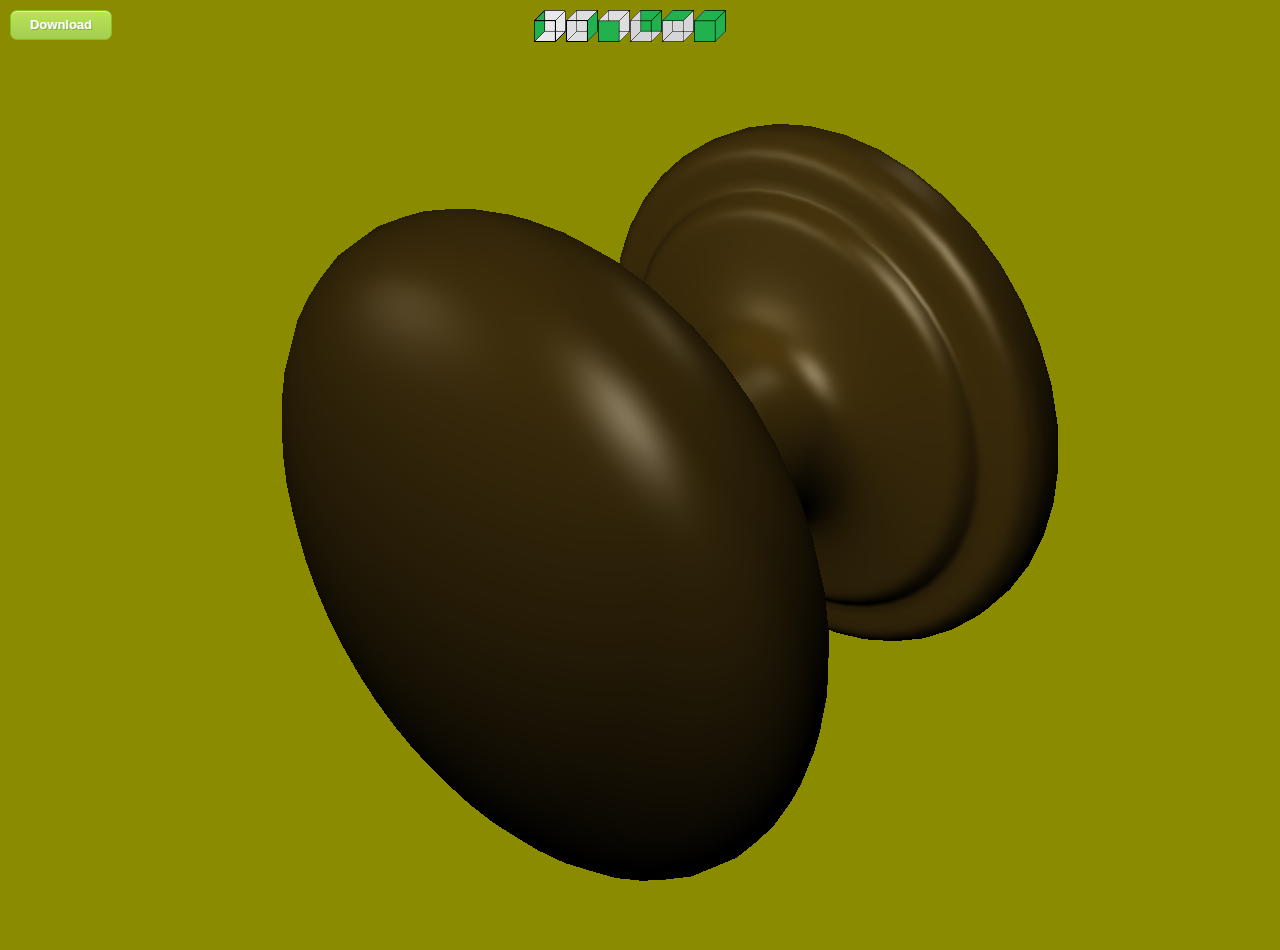
<file: model/handle.html>
<!DOCTYPE html>
<html>
<head>
<meta charset="utf-8">
<meta name="viewport" content="width=device-width, user-scal0">
<meta name="title" content="A3dsViewer WebGL - Handle 5">
<meta name="robots" content="index, follow">
<meta name="keywords" content="A3dsViewer,three.js,webgl,Handle 5">
<meta name="generator" content="A3dsViewer 1.9.2">
<link href="favicon.ico" rel="icon" type="image/x-icon" />

<title>A3dsViewer WebGL - Handle 5</title>
<style>body {margin: 0px;background-color: #8B8B00;overflow: hidden;}</style>
<link href="viewer.min.css?ver=1.9.2" type="text/css" rel="stylesheet"></link>
</head>
<body>
<div class='viewer_bar'>
<a href="Handle 5.zip" class="viewer_button">Download</a>
<div id='viewer_cameras_bar'><span onclick='ChangeCam0()'>
<img src='html_view_32_left.ico' title='Left Camera' alt='Left Camera' height='32; width='32'></span><span onclick='ChangeCam1()'><img src='html_view_32_right.ico' title='Right Camera' alt='Right Camera' height='32; width='32'></span><span onclick='ChangeCam2()'><img src='html_view_32_front.ico' title='Front Camera' alt='Front Camera' height='32; width='32'></span><span onclick='ChangeCam3()'><img src='html_view_32_back.ico' title='Back Camera' alt='Back Camera' height='32; width='32'></span><span onclick='ChangeCam4()'><img src='html_view_32_top.ico' title='Top Camera' alt='Top Camera' height='32; width='32'></span><span onclick='ChangeCam5()'><img src='html_view_32_iso.ico' title='Iso Camera' alt='Iso Camera' height='32; width='32'></span></div></div><script src="three.min.js"></script><script src="Detector.min.js"></script><script src="TrackballControls.min.js"></script>
<script src="handle_main.js">
</script>
</body></html>
</file>
<file: model/viewer.min.css>
.viewer_button{float:left;-webkit-box-shadow:inset 0 1px 0 0 #d9fbbe;box-shadow:inset 0 1px 0 0 #d9fbbe;background:-webkit-gradient(linear,left top,left bottom,color-stop(0.05,#b8e356),color-stop(1,#a5cc52));background:-moz-linear-gradient(center top,#b8e356 5%,#a5cc52 100%);filter:progid:DXImageTransform.Microsoft.gradient(startColorstr='#b8e356', endColorstr='#a5cc52');background-color:#b8e356;-webkit-border-top-left-radius:7px;border-top-left-radius:7px;-webkit-border-top-right-radius:7px;border-top-right-radius:7px;-webkit-border-bottom-right-radius:7px;border-bottom-right-radius:7px;-webkit-border-bottom-left-radius:7px;border-bottom-left-radius:7px;text-indent:0;border:1px solid #83c41a;color:#fff;font-family:Arial;font-size:13px;font-weight:700;font-style:normal;height:28px;line-height:28px;width:100px;text-decoration:none;text-align:center;text-shadow:1px 1px 0 #86ae47;margin-left:10px}.viewer_button:hover{background:-webkit-gradient(linear,left top,left bottom,color-stop(0.05,#a5cc52),color-stop(1,#b8e356));background:-moz-linear-gradient(center top,#a5cc52 5%,#b8e356 100%);filter:progid:DXImageTransform.Microsoft.gradient(startColorstr='#a5cc52', endColorstr='#b8e356');background-color:#a5cc52}.viewer_button:active{position:relative;top:1px}#viewer_cameras_bar{color:#fff;display:block;width:212px;margin:auto}.viewer_bar{min-width:312px;margin-top:10px}
</file>
